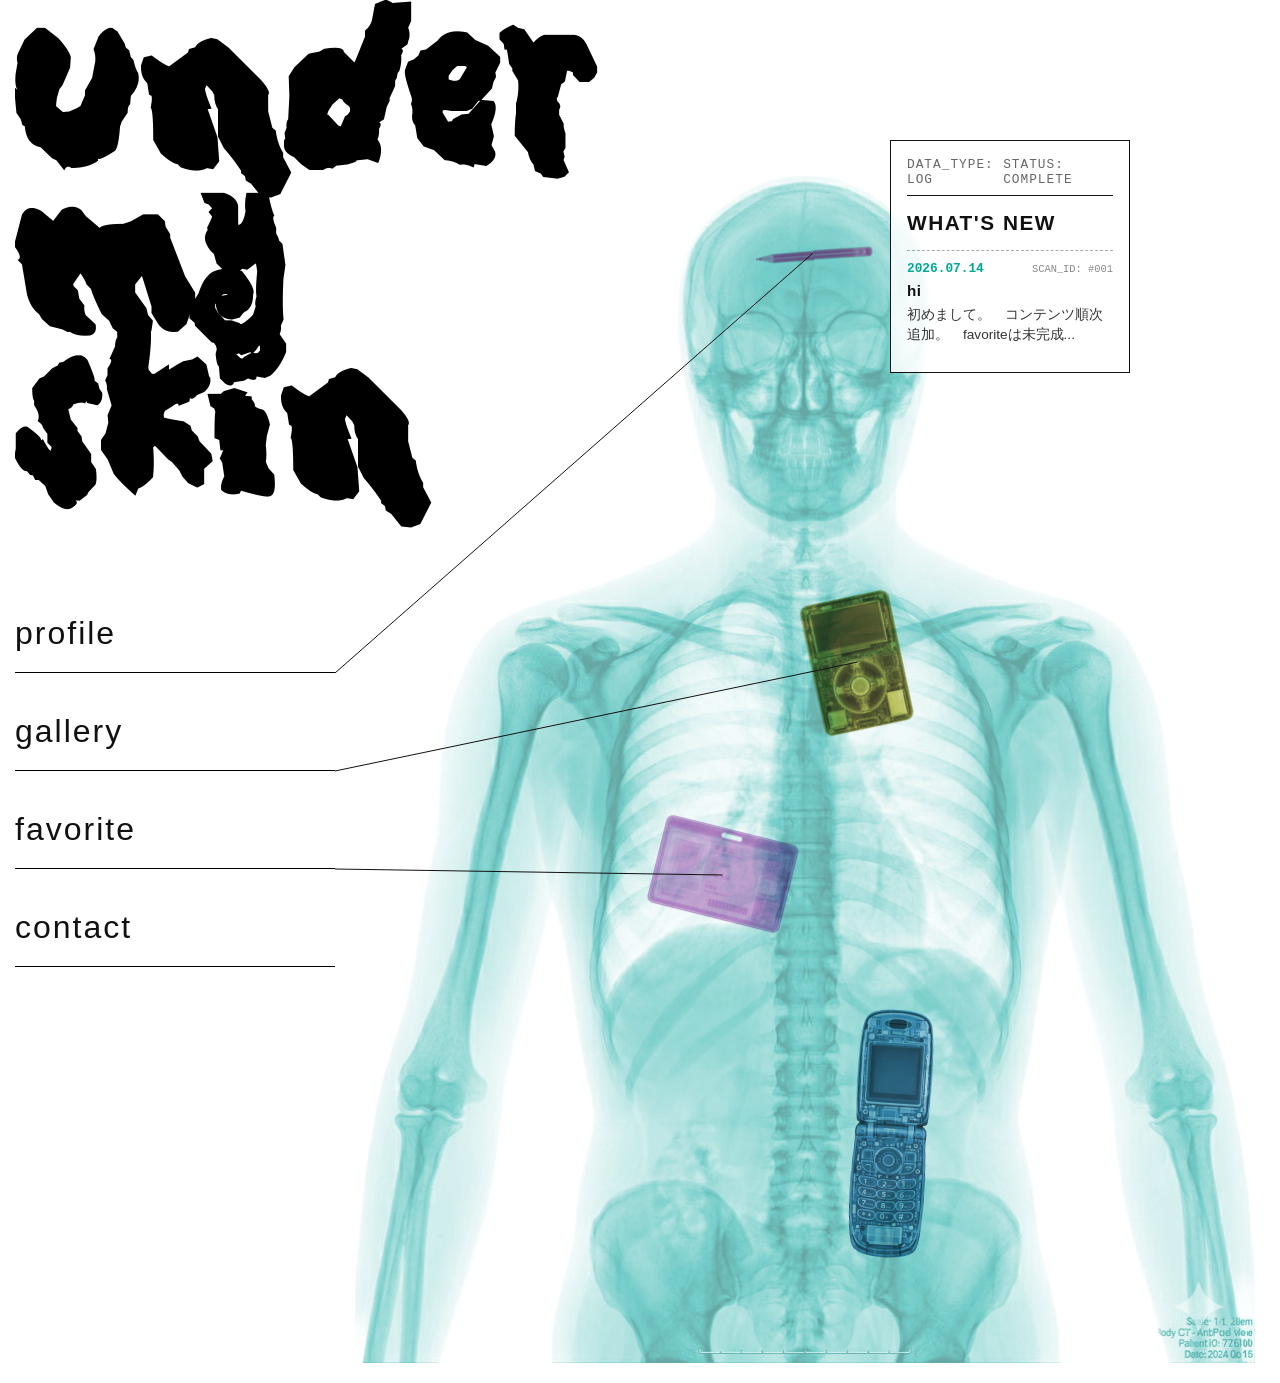
<file: index.html>
<!DOCTYPE html>
<html lang="ja">

<head>
  <meta charset="UTF-8">
  <meta name="viewport" content="width=device-width, initial-scale=1.0">
  <title>Under My Skin</title>
  <link rel="stylesheet" href="style.css">
</head>

<body>

  <div class="container">

    <!-- 左カラム -->
    <aside class="left">

      <h1 class="title">
        under<br>
        my<br>
        skin
      </h1>

      <nav class="menu">
        <a href="profile.html" id="link-profile">profile</a>
        <a href="gallery.html" id="link-gallery">gallery</a>
        <a href="favorite.html" id="link-favorite">favorite</a>
        <a href="contact.html" id="link-contact">contact</a>
      </nav>

    </aside>

    <!-- 中央（スクロールエリア） -->
    <main class="center">

      <div class="xray">

        <!-- 持ち物 -->

        <img src="img/pencil.png" class="pencil" id="img-pencil" onclick="location.href='profile.html'">
        <img src="img/card.png" alt="" class="card" id="img-card" onclick="location.href='card.html'">>
        <img src="img/player.png" class="player" id="img-player" onclick="location.href='gallery.html'">
        <img src="img/phon.png" alt="" class="phon" id="img-phon" onclick="location.href='phon.html'">>

        <!-- レントゲン -->
        <img src="img/bone.png" alt="" class="bone">

      </div>

    </main>

    <!-- 右カラム（What's New） -->
    <aside class="news-box">
      <div class="chart-header">
        <span class="chart-tag">DATA_TYPE: LOG</span>
        <span class="chart-status">STATUS: COMPLETE</span>
      </div>

      <h2>What's New</h2>

      <article>
        <div class="article-meta">
          <span class="date">2026.07.14</span>
          <span class="scan-id">SCAN_ID: #001</span>
        </div>
        <h3>hi</h3>
        <p>初めまして。　コンテンツ順次追加。　favoriteは未完成...
          
        </p>
      </article>
    </aside>

  </div>

  <!-- 画面全体を覆うSVG（引き出し線） -->
  <svg class="connection-lines" id="svg-lines"></svg>

  <!-- 線を自動で引くためのJavaScript -->
    <script>
    const svg = document.getElementById('svg-lines');

    const pairs = [
      { start: 'link-profile', end: 'img-pencil' },
      { start: 'link-gallery', end: 'img-player' },
      { start: 'link-favorite', end: 'img-card' },
      { start: 'link-contact', end: 'img-phon' }
    ];

    function drawLines() {
      if (window.innerWidth <= 900) {
        svg.innerHTML = '';
        return;
      }

      const rectSvg = svg.getBoundingClientRect();
      const fragment = document.createDocumentFragment();

      pairs.forEach(pair => {
        const startEl = document.getElementById(pair.start);
        const endEl = document.getElementById(pair.end);

        if (!startEl || !endEl) return;

        const rStart = startEl.getBoundingClientRect();
        const x1 = rStart.right - rectSvg.left;
        const y1 = rStart.bottom - rectSvg.top;

        const rEnd = endEl.getBoundingClientRect();
        const x2 = rEnd.left + (rEnd.width / 2) - rectSvg.left;
        const y2 = rEnd.top + (rEnd.height / 2) - rectSvg.top;

        const line = document.createElementNS('http://www.w3.org/2000/svg', 'line');
        line.setAttribute('x1', x1);
        line.setAttribute('y1', y1);
        line.setAttribute('x2', x2);
        line.setAttribute('y2', y2);
        line.setAttribute('stroke', '#111111');
        line.setAttribute('stroke-width', '1');

        fragment.appendChild(line);
      });

      svg.innerHTML = '';
      svg.appendChild(fragment);
    }

    let ticking = false;
    function onScrollOrResize() {
      if (!ticking) {
        requestAnimationFrame(() => {
          drawLines();
          ticking = false;
        });
        ticking = true;
      }
    }

    window.addEventListener('load', drawLines);
    window.addEventListener('resize', onScrollOrResize);
    window.addEventListener('scroll', onScrollOrResize, { passive: true });
    </script>

</body>

</html>
</file>
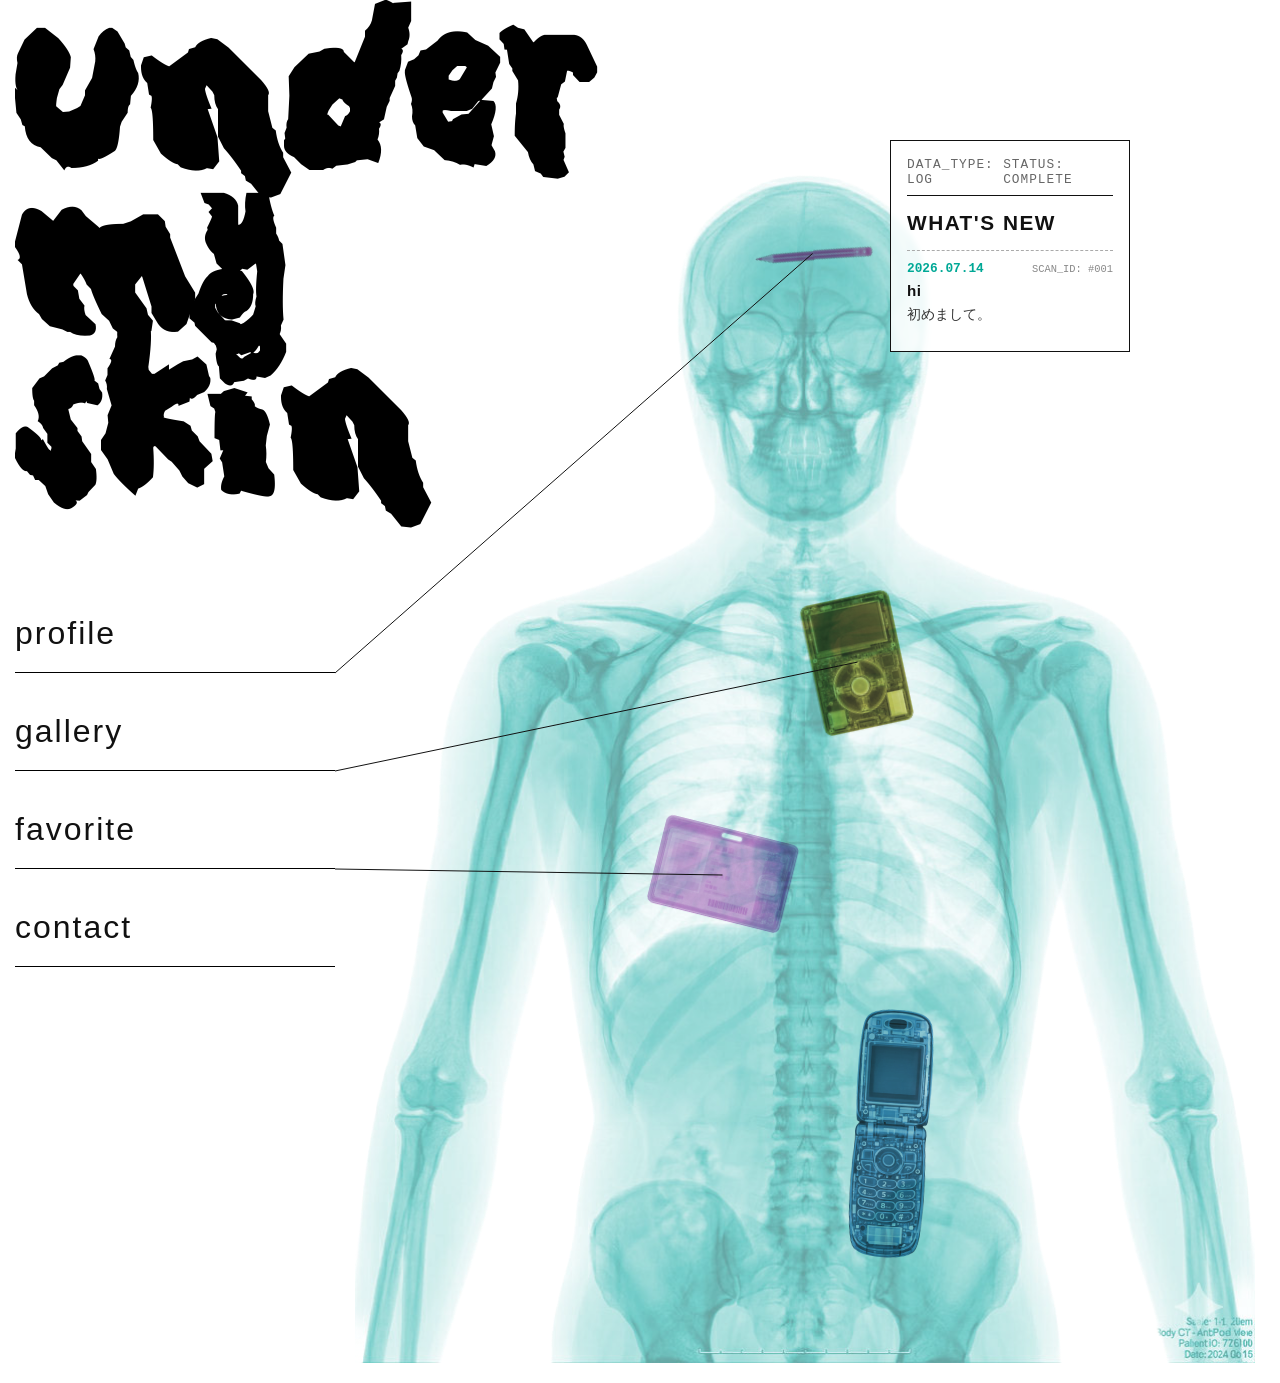
<file: 本サイト/index.html>
<!DOCTYPE html>
<html lang="ja">

<head>
  <meta charset="UTF-8">
  <meta name="viewport" content="width=device-width, initial-scale=1.0">
  <title>Under My Skin</title>
  <link rel="stylesheet" href="style.css">
</head>

<body>

  <div class="container">

    <!-- 左カラム -->
    <aside class="left">

      <h1 class="title">
        under<br>
        my<br>
        skin
      </h1>

      <nav class="menu">
        <a href="profile.html" id="link-profile">profile</a>
        <a href="gallery.html" id="link-gallery">gallery</a>
        <a href="favorite.html" id="link-favorite">favorite</a>
        <a href="contact.html" id="link-contact">contact</a>
      </nav>

    </aside>

    <!-- 中央（スクロールエリア） -->
    <main class="center">

      <div class="xray">

        <!-- 持ち物 -->

        <img src="img/pencil.png" class="pencil" id="img-pencil" onclick="location.href='profile.html'">
        <img src="img/card.png" alt="" class="card" id="img-card" onclick="location.href='card.html'">>
        <img src="img/player.png" class="player" id="img-player" onclick="location.href='gallery.html'">
        <img src="img/phon.png" alt="" class="phon" id="img-phon" onclick="location.href='phon.html'">>

        <!-- レントゲン -->
        <img src="img/bone.png" alt="" class="bone">

      </div>

    </main>

    <!-- 右カラム（What's New） -->
    <aside class="news-box">
      <div class="chart-header">
        <span class="chart-tag">DATA_TYPE: LOG</span>
        <span class="chart-status">STATUS: COMPLETE</span>
      </div>

      <h2>What's New</h2>

      <article>
        <div class="article-meta">
          <span class="date">2026.07.14</span>
          <span class="scan-id">SCAN_ID: #001</span>
        </div>
        <h3>hi</h3>
        <p>初めまして。</p>
      </article>
    </aside>

  </div>

  <!-- 画面全体を覆うSVG（引き出し線） -->
  <svg class="connection-lines" id="svg-lines"></svg>

  <!-- 線を自動で引くためのJavaScript -->
    <script>
    const svg = document.getElementById('svg-lines');

    const pairs = [
      { start: 'link-profile', end: 'img-pencil' },
      { start: 'link-gallery', end: 'img-player' },
      { start: 'link-favorite', end: 'img-card' },
      { start: 'link-contact', end: 'img-phon' }
    ];

    function drawLines() {
      if (window.innerWidth <= 900) {
        svg.innerHTML = '';
        return;
      }

      const rectSvg = svg.getBoundingClientRect();
      const fragment = document.createDocumentFragment();

      pairs.forEach(pair => {
        const startEl = document.getElementById(pair.start);
        const endEl = document.getElementById(pair.end);

        if (!startEl || !endEl) return;

        const rStart = startEl.getBoundingClientRect();
        const x1 = rStart.right - rectSvg.left;
        const y1 = rStart.bottom - rectSvg.top;

        const rEnd = endEl.getBoundingClientRect();
        const x2 = rEnd.left + (rEnd.width / 2) - rectSvg.left;
        const y2 = rEnd.top + (rEnd.height / 2) - rectSvg.top;

        const line = document.createElementNS('http://www.w3.org/2000/svg', 'line');
        line.setAttribute('x1', x1);
        line.setAttribute('y1', y1);
        line.setAttribute('x2', x2);
        line.setAttribute('y2', y2);
        line.setAttribute('stroke', '#111111');
        line.setAttribute('stroke-width', '1');

        fragment.appendChild(line);
      });

      svg.innerHTML = '';
      svg.appendChild(fragment);
    }

    let ticking = false;
    function onScrollOrResize() {
      if (!ticking) {
        requestAnimationFrame(() => {
          drawLines();
          ticking = false;
        });
        ticking = true;
      }
    }

    window.addEventListener('load', drawLines);
    window.addEventListener('resize', onScrollOrResize);
    window.addEventListener('scroll', onScrollOrResize, { passive: true });
    </script>

</body>

</html>
</file>
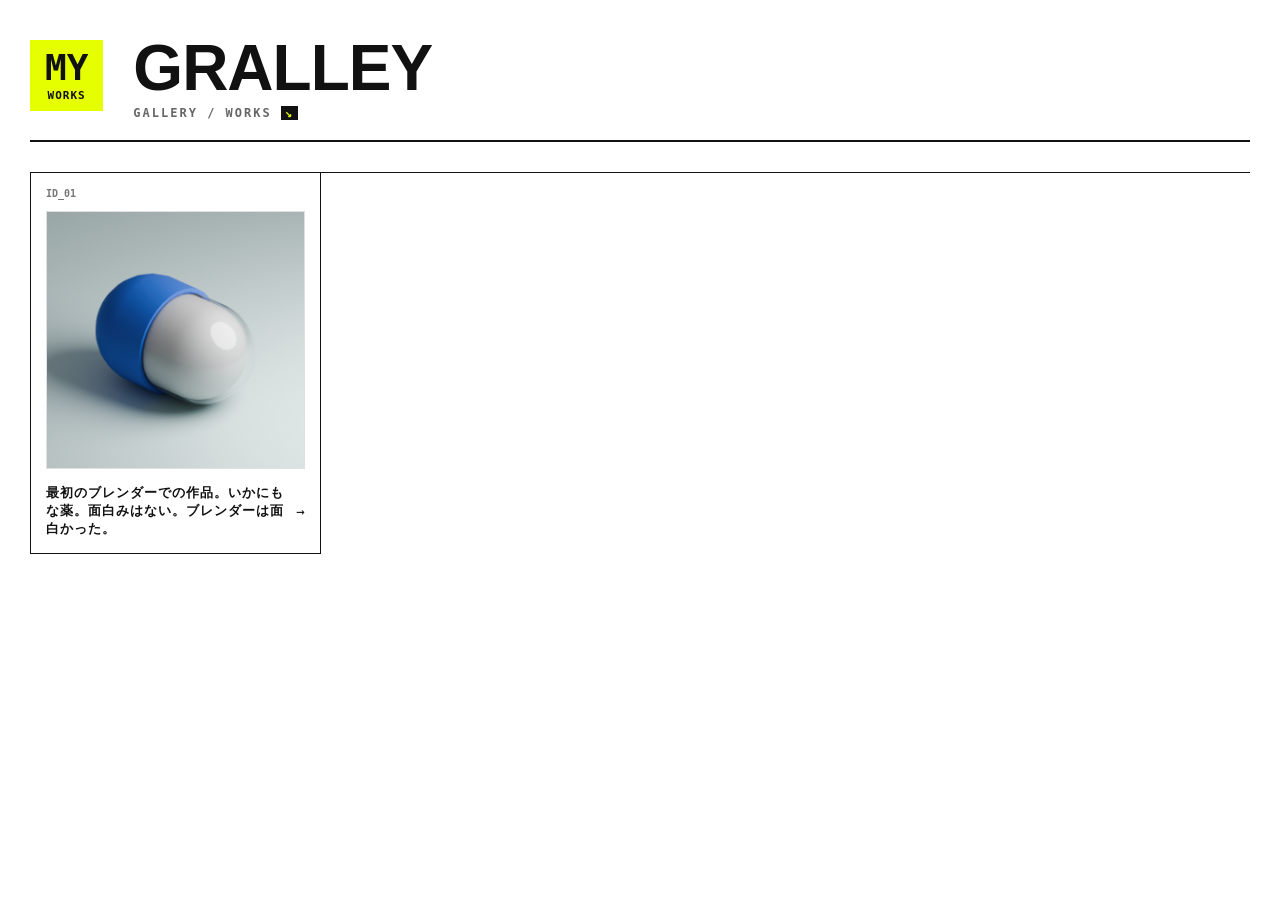
<file: gallery.html>
<!DOCTYPE html>
<html lang="ja">
<head>
  <meta charset="UTF-8">
  <meta name="viewport" content="width=device-width, initial-scale=1.0">
  <title>Gallery | Under My Skin</title>
  <link rel="stylesheet" href="style.css">
</head>
<body class="gallery-page">

  <main class="gallery-container">

    <!-- ヘッダーエリア -->
    <header class="gallery-header">
      <div class="header-index">
        <span class="num">MY</span>
        <span class="label">WORKS</span>
      </div>
      <div class="header-title">
        <h1>GRALLEY</h1>
        <p class="subtitle">GALLERY / WORKS  <span class="arrow">↘</span></p>
      </div>
    </header>

    <!-- 4列の作品グリッド -->
    <div class="gallery-grid">

      <!-- 作品カード 1 -->
      <article class="gallery-item">
        <div class="item-meta">
          <span class="item-id">ID_01</span>
          <span class="item-tag"></span>
        </div>
        <!-- 画像のみリンク化（パス: img/player.png） -->
        <a href="work01.html" class="img-frame">
          <img src="おくすり.png" alt="Work 01" class="work-img">
        </a>
        <div class="item-info">
          <h2>最初のブレンダーでの作品。いかにもな薬。面白みはない。ブレンダーは面白かった。</h2>
          <span class="icon-arrow">→</span>
        </div>
      </article>

    </div>

  </main>

</body>
</html>
</file>
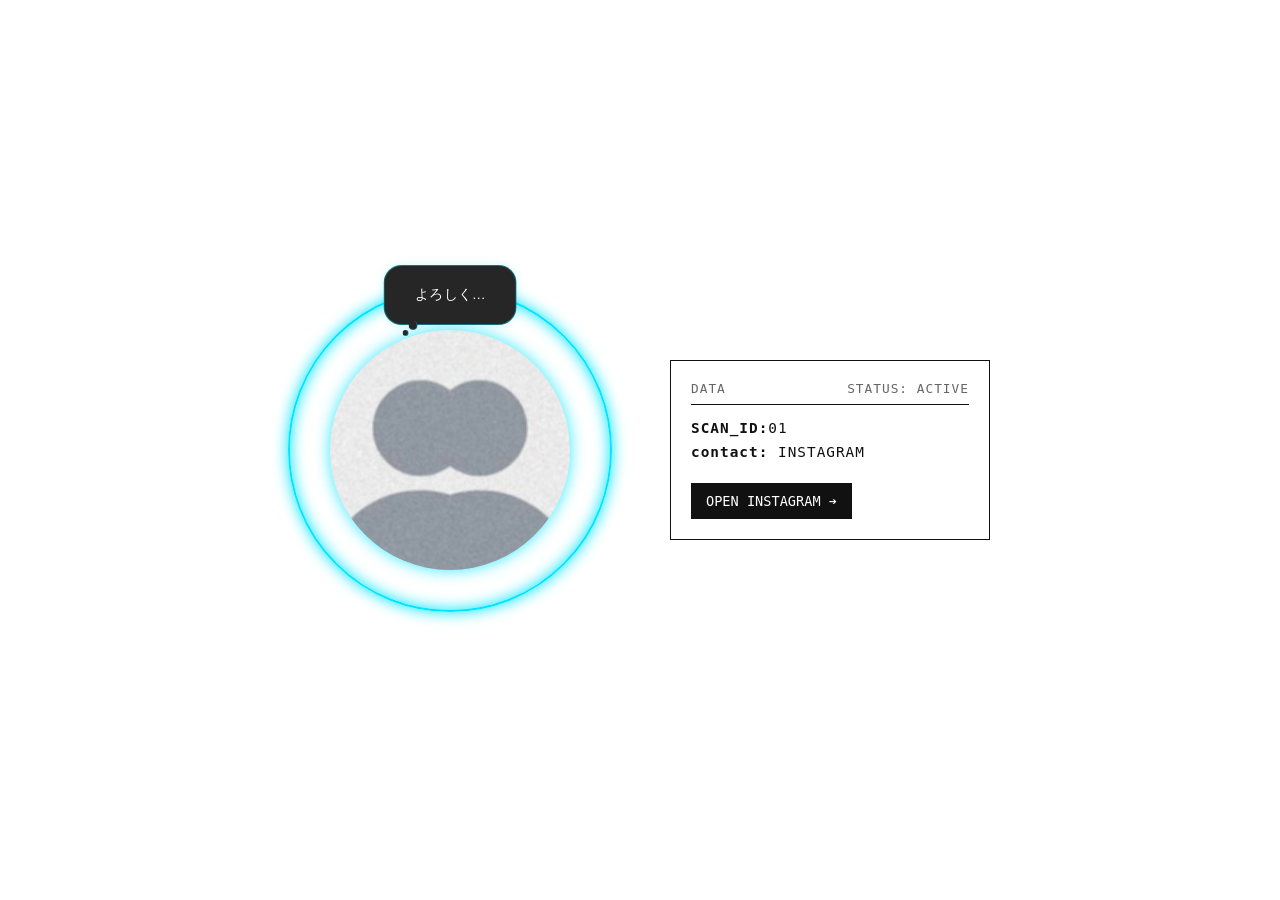
<file: phon.html>
<!DOCTYPE html>
<html lang="ja">

<head>
  <meta charset="UTF-8">
  <meta name="viewport" content="width=device-width, initial-scale=1.0">
  <title>CONTACT | UNDER MY SKIN</title>
  <link rel="stylesheet" href="style.css">
</head>

<body>

  <main class="contact-container">

    <!-- 左：コンタクトレンズ風インスタアイコン -->
    <div class="lens-wrapper">
      <img src="inst.jpg" alt="Instagram Icon">

      <!-- ★lens-wrapperの中に配置（これでアイコン基準に固定されます） -->
      <div class="speech-bubble">
        <span>よろしく...</span>
      </div>
    </div>

    <!-- 右：医療チャート風データパネル -->
    <div class="chart-panel">
      <div class="chart-header">
        <span>DATA</span>
        <span>STATUS: ACTIVE</span>
      </div>
      <div class="chart-body">
        <p><strong>SCAN_ID:</strong>01</p>
        <p><strong>contact:</strong> INSTAGRAM</p>

        <a href="https://instagram.com/giga_mega_hyper" target="_blank" class="insta-link">
          OPEN INSTAGRAM ➔
        </a>
      </div>
    </div>

  </main>

</body>

</html>
</file>
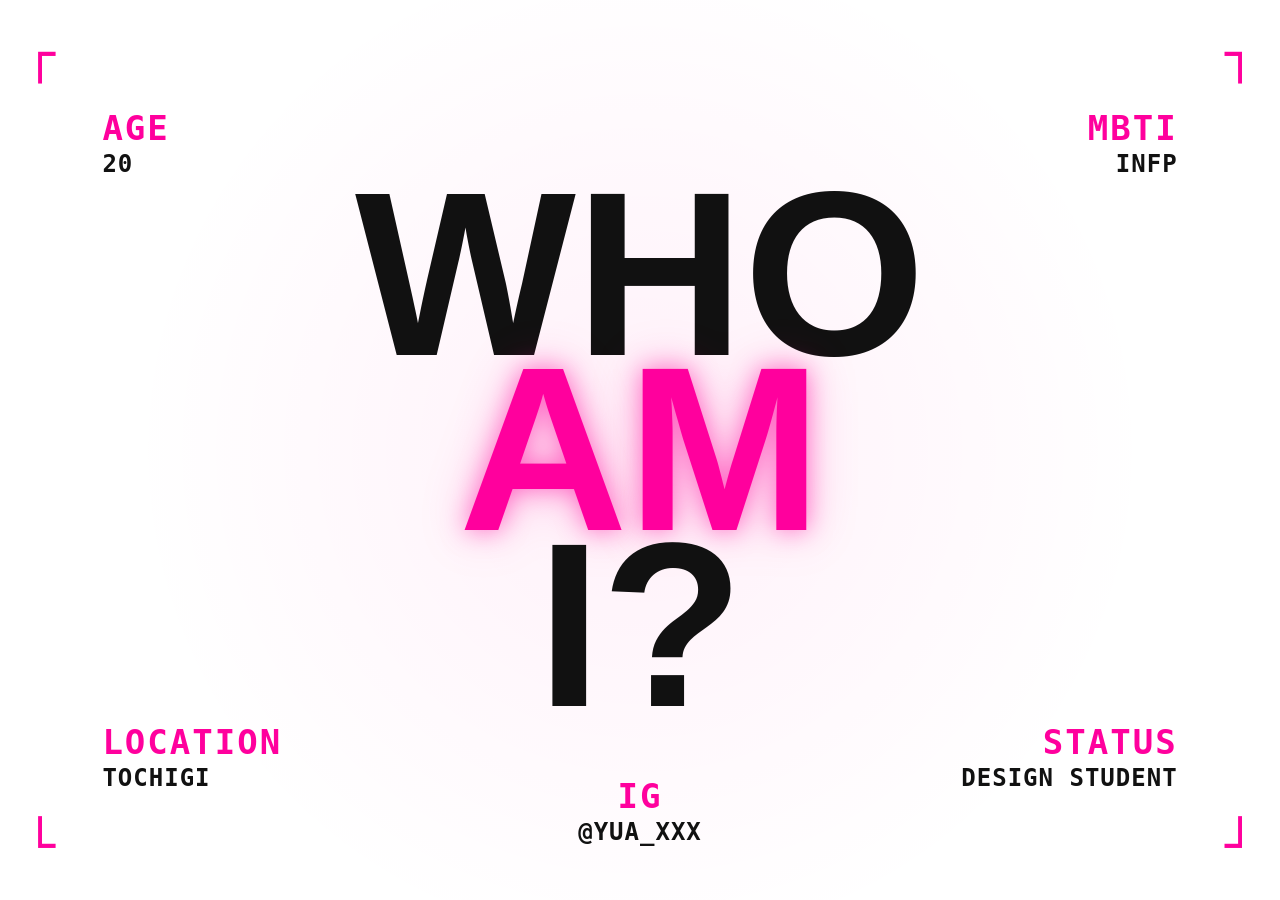
<file: profile.html>
<!DOCTYPE html>
<html lang="ja">
<head>
  <meta charset="UTF-8">
  <meta name="viewport" content="width=device-width, initial-scale=1.0">
  <title>Profile</title>
  <link rel="stylesheet" href="style.css">
</head>
<body class="profile-page">

  <main class="poster-container">
    
    <!-- コーナー記号 -->
    <div class="corner top-left">┌</div>
    <div class="corner top-right">┐</div>
    <div class="corner bottom-left">└</div>
    <div class="corner bottom-right">┘</div>

    <!-- 中央の巨大タイポグラフィ -->
    <div class="hero-text">
      <span class="w1">WHO</span>
      <span class="w2">AM</span>
      <span class="w3">I?</span>
    </div>

    <!-- 四隅・周辺のメタ情報 -->
    <div class="tag age">
      <span class="label">AGE</span>
      <span class="val">20</span>
    </div>

    <div class="tag mbti">
      <span class="label">MBTI</span>
      <span class="val">INFP</span>
    </div>

    <div class="tag location">
      <span class="label">LOCATION</span>
      <span class="val">TOCHIGI</span>
    </div>

    <div class="tag status">
      <span class="label">STATUS</span>
      <span class="val">DESIGN STUDENT</span>
    </div>

    <div class="tag instagram">
      <span class="label">IG</span>
      <span class="val">@YUA_XXX</span>
    </div>

  </main>

</body>
</html>
</file>
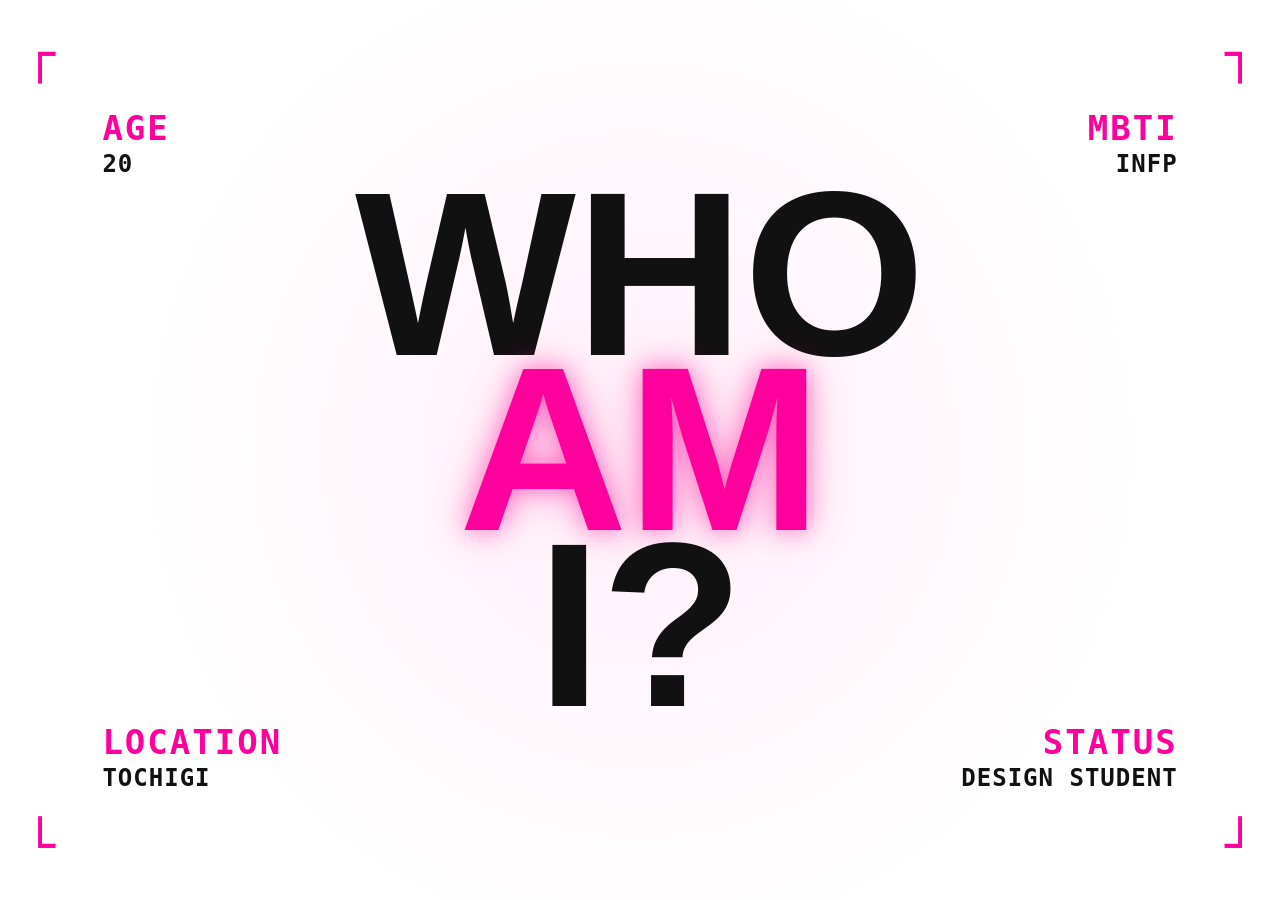
<file: 本サイト/profile.html>
<!DOCTYPE html>
<html lang="ja">
<head>
  <meta charset="UTF-8">
  <meta name="viewport" content="width=device-width, initial-scale=1.0">
  <title>Profile</title>
  <link rel="stylesheet" href="style.css">
</head>
<body class="profile-page">

  <main class="poster-container">
    
    <!-- コーナー記号 -->
    <div class="corner top-left">┌</div>
    <div class="corner top-right">┐</div>
    <div class="corner bottom-left">└</div>
    <div class="corner bottom-right">┘</div>

    <!-- 中央の巨大タイポグラフィ -->
    <div class="hero-text">
      <span class="w1">WHO</span>
      <span class="w2">AM</span>
      <span class="w3">I?</span>
    </div>

    <!-- 四隅・周辺のメタ情報 -->
    <div class="tag age">
      <span class="label">AGE</span>
      <span class="val">20</span>
    </div>

    <div class="tag mbti">
      <span class="label">MBTI</span>
      <span class="val">INFP</span>
    </div>

    <div class="tag location">
      <span class="label">LOCATION</span>
      <span class="val">TOCHIGI</span>
    </div>

    <div class="tag status">
      <span class="label">STATUS</span>
      <span class="val">DESIGN STUDENT</span>
    </div>

    <!-- <div class="tag instagram">
      <span class="label">IG</span>
      <span class="val">@YUA_XXX</span>
    </div> -->

  </main>

</body>
</html>
</file>
<file: style.css>
@charset "utf-8";

@font-face {
  font-family: "lovebabe";
  src: url("./LOVBABE_.woff") format("woff");
}

* {
  margin: 0;
  padding: 0;
  box-sizing: border-box;
}

body {
  background: #fff;
  color: #111;
  font-family: Arial, sans-serif;
  overflow-x: hidden;
  width: 100%;
}

/* =========================
サイト全体
========================= */

.container {
  min-height: 100vh;
  display: grid;
  grid-template-columns: 320px 1fr 280px;
  gap: 20px;
  padding: 20px 30px 20px 15px;
}

/* =========================
左カラム（画面完全固定）
========================= */

.left {
  position: fixed;
  top: 20px;
  left: 15px;
  width: 320px;
  height: calc(100vh - 40px);
  display: flex;
  flex-direction: column;
  justify-content: space-between;
  z-index: 10;
}

.title {
  font-family: lovebabe;
  font-size: 220px;
  line-height: 0.75;
  font-weight: 900;
  text-transform: uppercase;
  color: black;
}

/* =========================
メニュー（ホバー時の動きを削除）
========================= */

.menu {
  display: flex;
  flex-direction: column;
  gap: 20px;
  margin-bottom: 20px;
  margin-top: 80px;
}

.menu a {
  display: block;
  padding: 20px 0;
  border-bottom: 1px solid black;
  text-decoration: none;
  color: #111;
  font-size: 2rem;
  letter-spacing: 2px;
}

/* =========================
中央（レントゲン領域・ここだけスクロール）
========================= */

.center {
  grid-column: 2;
  display: flex;
  justify-content: center;
  align-items: flex-end;
  min-height: 100vh;
  padding-bottom: 0;
}

.xray {
  position: relative;
  margin-top: 120px;
  margin-bottom: 0;
  width: 900px;
  z-index: 2;
}

.bone {
  width: 100%;
  display: block;
  opacity: 0.75;
}

/* =========================
What's New（画面完全固定）
========================= */

.news-box {
  position: fixed;
  top: 140px;
  right: 150px;
  width: 240px;
  z-index: 10;
  border: 1px solid #111111;
  padding: 16px;
  background-color: rgba(255, 255, 255, 0.85);
  backdrop-filter: blur(2px);
}

.chart-header {
  display: flex;
  justify-content: space-between;
  font-family: monospace;
  font-size: 0.65rem;
  letter-spacing: 1px;
  color: #666;
  border-bottom: 1px solid #111111;
  padding-bottom: 8px;
  margin-bottom: 12px;
}

.news-box h2 {
  font-size: 1.3rem;
  font-weight: bold;
  letter-spacing: 1.5px;
  text-transform: uppercase;
  margin-bottom: 15px;
}

.news-box article {
  padding-top: 10px;
  padding-bottom: 10px;
  border-top: 1px dashed #aaaaaa;
}

.article-meta {
  display: flex;
  justify-content: space-between;
  align-items: center;
  margin-bottom: 6px;
}

.date {
  font-family: monospace;
  font-size: 0.8rem;
  color: #00a896;
  font-weight: bold;
}

.scan-id {
  font-family: monospace;
  font-size: 0.65rem;
  color: #888;
}

.news-box h3 {
  margin-bottom: 6px;
  font-size: 0.95rem;
  letter-spacing: 0.5px;
}

.news-box p {
  font-size: 0.85rem;
  line-height: 1.5;
  color: #333;
}

/* =========================
持ち物（ホバー時発光付き）
========================= */

.pencil {
  position: absolute;
  width: 115px;
  top: 75px;
  left: 400px;
  z-index: 3;
  mix-blend-mode: multiply;
  opacity: 0.9;
  transform: rotate(28deg);
  transition: all 0.3s ease;
  cursor: pointer;
}

.player {
  position: absolute;
  width: 215px;
  top: 450px;
  left: 395px;
  z-index: 3;
  mix-blend-mode: multiply;
  opacity: 0.9;
  transform: rotate(-12deg);
  transition: all 0.3s ease;
  cursor: pointer;
}

.card {
  position: absolute;
  width: 165px;
  top: 680px;
  left: 285px;
  z-index: 3;
  mix-blend-mode: multiply;
  opacity: 0.9;
  transform: rotate(14deg);
  transition: all 0.3s ease;
  cursor: pointer;
}

.phon {
  position: absolute;
  width: 190px;
  top: 860px;
  left: 440px;
  z-index: 3;
  mix-blend-mode: multiply;
  opacity: 0.9;
  transform: rotate(4deg);
  transition: all 0.3s ease;
  cursor: pointer;
}

/* ホバー時にふんわり光る*/
.pencil:hover,
.player:hover,
.card:hover,
.phon:hover {
  opacity: 1;
  mix-blend-mode: normal; /* ホバー時はブレンドを解除して発光感を際立たせる */
  filter: drop-shadow(0 0 6px rgba(255, 255, 255, 1))
          drop-shadow(0 0 15px #00e5ff)
          drop-shadow(0 0 35px #00e5ff)
          drop-shadow(0 0 50px rgba(0, 229, 255, 0.8));
  transition: all .5s ease-out;        
}


/* =========================
スマホレスポンシブ
========================= */

@media (max-width: 900px) {
  .container {
    grid-template-columns: 1fr;
    padding: 20px;
  }

  .left {
    position: static;
    height: auto;
    width: 100%;
    text-align: center;
    align-items: center;
  }

  .title {
    font-size: 120px;
  }

  .xray {
    width: 100%;
    margin-top: 40px;
  }

  .news-box {
    position: static;
    width: 100%;
    margin-top: 20px;
    margin-bottom: 30px;
  }
}

/* =========================
引き出し線（SVG）
========================= */

.connection-lines {
  position: fixed;
  top: 0;
  left: 0;
  width: 100vw;
  height: 100vh;
  pointer-events: none;
  z-index: 5;
}

.pencil,
.player,
.card,
.phon {
  cursor: pointer;
}

/* =========================================
  デザイン2 ポスター完全再現（他ページ影響なし）
========================= */

body.profile-page {
  margin: 0;
  padding: 0;
  width: 100vw;
  height: 100vh;
  background: #ffffff;
  color: #111111;
  font-family: "Helvetica Neue", Arial, sans-serif;
  overflow: hidden; /* スクロールバーを消す */
  display: flex;
  justify-content: center;
  align-items: center;
}

body.profile-page .poster-container {
  position: relative;
  width: 100vw;
  height: 100vh;
  display: flex;
  justify-content: center;
  align-items: center;
  /* ほんのり広がるピンクの発光感 */
  background: radial-gradient(circle at 50% 50%, rgba(255, 0, 157, 0.06) 0%, transparent 65%);
}

/* コーナーの記号 */
body.profile-page .corner {
  position: absolute;
  font-family: monospace;
  font-size: 50px;
  color: #ff009d;
  z-index: 10;
  user-select: none;
}
body.profile-page .top-left     { top: 25px; left: 25px; }
body.profile-page .top-right    { top: 25px; right: 25px; }
body.profile-page .bottom-left  { bottom: 25px; left: 25px; }
body.profile-page .bottom-right { bottom: 25px; right: 25px; }

/* 中央の特大タイポグラフィ（画面内に納まる上限を設定） */
body.profile-page .hero-text {
  display: flex;
  flex-direction: column;
  align-items: center;
  justify-content: center;
  line-height: 0.75;
  letter-spacing: -0.04em;
  user-select: none;
  z-index: 2;
}

body.profile-page .hero-text span {
  font-size: clamp(80px, 26vh, 260px); /* 画面高さに合わせて自動伸縮し、ハミ出しを防止 */
  font-weight: 900;
  text-transform: uppercase;
  color: #111111;
  display: block;
}

/* ピンクの文字とグラデーション発光 */
body.profile-page .hero-text .w2 {
  color: #ff009d;
  text-shadow: 
    0 0 25px rgba(255, 0, 157, 0.5),
    0 0 50px rgba(255, 0, 157, 0.25);
}

/* 各キャプション（四隅配置） */
body.profile-page .tag {
  position: absolute;
  display: flex;
  flex-direction: column;
  z-index: 5;
  font-family: monospace;
}

body.profile-page .tag .label {
  font-size: 34px;
  letter-spacing: 2px;
  color: #ff009d;
  font-weight: bold;
  margin-bottom: 2px;
}

body.profile-page .tag .val {
  font-size: 24px;
  font-weight: bold;
  color: #111111;
  letter-spacing: 1px;
}

/* キャプションの位置調整 */
body.profile-page .age {
  top: 12%;
  left: 8%;
}

body.profile-page .mbti {
  top: 12%;
  right: 8%;
  text-align: right;
}

body.profile-page .location {
  bottom: 12%;
  left: 8%;
}

body.profile-page .status {
  bottom: 12%;
  right: 8%;
  text-align: right;
}

body.profile-page .instagram {
  bottom: 6%;
  left: 50%;
  transform: translateX(-50%);
  text-align: center;
}

/* スマホ時 */
@media (max-width: 768px) {
  body.profile-page .hero-text span {
    font-size: 20vw;
  }
}

/* =========================================
  CONCEPT 01: Minimal Grid Gallery (Yellow)
========================= */

body.gallery-page {
  margin: 0;
  padding: 0;
  background: #ffffff;
  color: #111111;
  font-family: Arial, sans-serif;
  min-height: 100vh;
}

.gallery-container {
  width: 100%;
  max-width: 1400px;
  margin: 0 auto;
  padding: 40px 30px;
  box-sizing: border-box;
}

/* -------------------------
  ヘッダー部
------------------------- */
.gallery-header {
  display: flex;
  align-items: flex-start;
  gap: 30px;
  border-bottom: 2px solid #111111;
  padding-bottom: 20px;
  margin-bottom: 30px;
}

.header-index {
  background: #e5ff00; /* ネオンイエロー */
  color: #111111;
  padding: 10px 15px;
  display: flex;
  flex-direction: column;
  align-items: center;
  justify-content: center;
  font-family: monospace;
  font-weight: 900;
  line-height: 1;
}

.header-index .num {
  font-size: 36px;
}

.header-index .label {
  font-size: 11px;
  letter-spacing: 1px;
  margin-top: 4px;
}

.header-title h1 {
  font-family: "Helvetica Neue", Arial, sans-serif;
  font-size: clamp(32px, 5vw, 64px);
  font-weight: 900;
  letter-spacing: -1px;
  margin: 0;
  line-height: 0.9;
  text-transform: uppercase;
}

.header-title .subtitle {
  font-family: monospace;
  font-size: 12px;
  letter-spacing: 2px;
  color: #666666;
  margin-top: 8px;
  font-weight: bold;
}

.header-title .arrow {
  color: #e5ff00;
  background: #111;
  padding: 0 4px;
}

/* -------------------------
  作品グリッド (4列配置)
------------------------- */
.gallery-grid {
  display: grid;
  grid-template-columns: repeat(4, 1fr);
  gap: 20px;
  border-left: 1px solid #111111;
  border-top: 1px solid #111111;
}

.gallery-item {
  border-right: 1px solid #111111;
  border-bottom: 1px solid #111111;
  padding: 15px;
  background: #ffffff;
  display: flex;
  flex-direction: column;
  justify-content: space-between;
}

/* メタ情報（ID・タグ） */
.item-meta {
  display: flex;
  justify-content: space-between;
  font-family: monospace;
  font-size: 10px;
  color: #777777;
  margin-bottom: 12px;
  font-weight: bold;
}

/* -------------------------
  画像リンク（プレイヤー風発光）
------------------------- */
a.img-frame {
  display: block;
  position: relative;
  width: 100%;
  aspect-ratio: 1 / 1;
  background: #f4f4f4;
  overflow: hidden;
  border: 1px solid #e0e0e0;
  cursor: pointer;
  transition: all 0.3s ease;
}

a.img-frame .work-img {
  width: 100%;
  height: 100%;
  object-fit: cover;
  display: block;
  filter: grayscale(20%);
  transition: all 0.3s ease;
}

/* 画像ホバー時のネオン発光 */
a.img-frame:hover {
  border-color: #e5ff00;
  box-shadow: 
    0 0 10px rgba(229, 255, 0, 0.8),
    0 0 25px rgba(229, 255, 0, 0.4);
}

a.img-frame:hover .work-img {
  filter: grayscale(0%);
  transform: scale(1.05);
}

/* -------------------------
  タイトル & 矢印
------------------------- */
.item-info {
  margin-top: 15px;
  display: flex;
  justify-content: space-between;
  align-items: center;
}

.item-info h2 {
  font-family: monospace;
  font-size: 13px;
  font-weight: bold;
  letter-spacing: 1px;
  margin: 0;
}

.item-info h2 a {
  color: #111111;
  text-decoration: none;
}

.item-info h2 a:hover {
  text-decoration: underline;
}

.icon-arrow {
  font-family: monospace;
  font-size: 14px;
  color: #111111;
}

/* レスポンシブ対応 */
@media (max-width: 1024px) {
  .gallery-grid {
    grid-template-columns: repeat(2, 1fr);
  }
}

@media (max-width: 600px) {
  .gallery-grid {
    grid-template-columns: 1fr;
  }
}

/* =========================================
   画像クリックを最優先にする修正
========================= */

/* 1. カード全体の判定が画像の上にかぶさるのを防ぐ */
.gallery-item {
  position: relative;
  z-index: 1;
}

/* 2. 画像リンクを前面に配置し、確実にクリックできるようにする */
a.img-frame {
  position: relative !important;
  z-index: 10 !important;
  pointer-events: auto !important;
  display: block !important;
  cursor: pointer !important;
}

/* 3. 画像自体もクリックを通す */
a.img-frame img.work-img {
  pointer-events: auto !important;
  position: relative;
  z-index: 10 !important;
}

/* 4. もしカード全体をリンクにするための ::before / ::after が残っていたら無効化 */
.gallery-item::before,
.gallery-item::after {
  pointer-events: none !important;
}

/* --- CONTACT PAGE STYLES --- */

/* 全体配置（中央寄せ） */
.contact-container {
  display: flex;
  justify-content: center;
  align-items: center;
  min-height: 100vh;
  padding: 40px;
  box-sizing: border-box;
  gap: 60px;
  background-color: #fff;
}

/* 左：枠 */
.lens-wrapper {
  position: relative ; 
  width: 320px;
  height: 320px;
  display: flex;
  justify-content: center;
  align-items: center;
}

/* 青ネオンの発光アニメーション */
.lens-wrapper::before {
  content: '';
  position: absolute;
  width: 100%;
  height: 100%;
  border-radius: 50%;
  border: 2px solid #00e5ff;
  box-shadow: 0 0 15px #00e5ff, inset 0 0 15px #00e5ff;
  animation: pulse 3s infinite ease-in-out;
}

/* インスタアイコン画像 */
.lens-wrapper img {
  width: 75%;
  height: 75%;
  object-fit: cover;
  border-radius: 50%;
  filter: drop-shadow(0 0 8px rgba(0, 229, 255, 0.8));
}

/* 右：医療チャート風パネル */
.chart-panel {
  width: 320px;
  border: 1px solid #111;
  padding: 20px;
  background: rgba(255, 255, 255, 0.8);
  font-family: monospace;
}

.chart-header {
  font-size: 0.8rem;
  border-bottom: 1px solid #111;
  padding-bottom: 8px;
  margin-bottom: 15px;
  display: flex;
  justify-content: space-between;
}

.chart-body p {
  margin: 8px 0;
  font-size: 0.9rem;
  letter-spacing: 1px;
}

/* Instagram直リンクボタン */
.insta-link {
  display: inline-block;
  margin-top: 15px;
  padding: 10px 15px;
  background: #111;
  color: #fff;
  text-decoration: none;
  font-size: 0.85rem;
  transition: all 0.3s;
}

.insta-link:hover {
  background: #00e5ff;
  color: #111;
  box-shadow: 0 0 10px #00e5ff;
}

/* 脈動アニメーション */
@keyframes pulse {
  0%, 100% {
    transform: scale(1);
    opacity: 0.8;
  }
  50% {
    transform: scale(1.03);
    opacity: 1;
  }
}

/* --- Instagram風 吹き出しスタイル --- */

/* 吹き出し本体（黒背景・丸角） */
.speech-bubble {
  position: absolute;
  top: -25px;            /* アイコンの上側の高さ */
  left: 50%;             /* アイコンの水平中央（50%）に配置 */
  transform: translateX(-50%); /* 吹き出し自体完全中央に */

  background: #262626;
  color: #fff;
  padding: 20px 30px;
  border-radius: 18px;
  font-size: 0.85rem;
  letter-spacing: 0.5px;
  z-index: 10;
  white-space: nowrap;
  border: 1px solid rgba(0, 229, 255, 0.4);
  box-shadow: 0 0 10px rgba(0, 229, 255, 0.2);
}
/* 吹き出し下の小さい丸（インスタ独特のしっぽ） */
.speech-bubble::before {
  content: '';
  position: absolute;
  bottom: -6px;
  left: 24px;
  width: 8px;
  height: 8px;
  background: #262626;
  border-radius: 50%;
  border-right: 1px solid rgba(0, 229, 255, 0.4);
  border-bottom: 1px solid rgba(0, 229, 255, 0.4);
}

/* さらに小さい一番下の丸 */
.speech-bubble::after {
  content: '';
  position: absolute;
  bottom: -12px;
  left: 18px;
  width: 5px;
  height: 5px;
  background: #262626;
  border-radius: 50%;
  border-right: 1px solid rgba(0, 229, 255, 0.4);
  border-bottom: 1px solid rgba(0, 229, 255, 0.4);
}
</file>
<file: 本サイト/style.css>
@charset "utf-8";

@font-face {
  font-family: "lovebabe";
  src: url("./LOVBABE_.woff") format("woff");
}

* {
  margin: 0;
  padding: 0;
  box-sizing: border-box;
}

body {
  background: #fff;
  color: #111;
  font-family: Arial, sans-serif;
  overflow-x: hidden;
  width: 100%;
}

/* =========================
サイト全体
========================= */

.container {
  min-height: 100vh;
  display: grid;
  grid-template-columns: 320px 1fr 280px;
  gap: 20px;
  padding: 20px 30px 20px 15px;
}

/* =========================
左カラム（画面完全固定）
========================= */

.left {
  position: fixed;
  top: 20px;
  left: 15px;
  width: 320px;
  height: calc(100vh - 40px);
  display: flex;
  flex-direction: column;
  justify-content: space-between;
  z-index: 10;
}

.title {
  font-family: lovebabe;
  font-size: 220px;
  line-height: 0.75;
  font-weight: 900;
  text-transform: uppercase;
  color: black;
}

/* =========================
メニュー（ホバー時の動きを削除）
========================= */

.menu {
  display: flex;
  flex-direction: column;
  gap: 20px;
  margin-bottom: 20px;
  margin-top: 80px;
}

.menu a {
  display: block;
  padding: 20px 0;
  border-bottom: 1px solid black;
  text-decoration: none;
  color: #111;
  font-size: 2rem;
  letter-spacing: 2px;
}

/* =========================
中央（レントゲン領域・ここだけスクロール）
========================= */

.center {
  grid-column: 2;
  display: flex;
  justify-content: center;
  align-items: flex-end;
  min-height: 100vh;
  padding-bottom: 0;
}

.xray {
  position: relative;
  margin-top: 120px;
  margin-bottom: 0;
  width: 900px;
  z-index: 2;
}

.bone {
  width: 100%;
  display: block;
  opacity: 0.75;
}

/* =========================
What's New（画面完全固定）
========================= */

.news-box {
  position: fixed;
  top: 140px;
  right: 150px;
  width: 240px;
  z-index: 10;
  border: 1px solid #111111;
  padding: 16px;
  background-color: rgba(255, 255, 255, 0.85);
  backdrop-filter: blur(2px);
}

.chart-header {
  display: flex;
  justify-content: space-between;
  font-family: monospace;
  font-size: 0.65rem;
  letter-spacing: 1px;
  color: #666;
  border-bottom: 1px solid #111111;
  padding-bottom: 8px;
  margin-bottom: 12px;
}

.news-box h2 {
  font-size: 1.3rem;
  font-weight: bold;
  letter-spacing: 1.5px;
  text-transform: uppercase;
  margin-bottom: 15px;
}

.news-box article {
  padding-top: 10px;
  padding-bottom: 10px;
  border-top: 1px dashed #aaaaaa;
}

.article-meta {
  display: flex;
  justify-content: space-between;
  align-items: center;
  margin-bottom: 6px;
}

.date {
  font-family: monospace;
  font-size: 0.8rem;
  color: #00a896;
  font-weight: bold;
}

.scan-id {
  font-family: monospace;
  font-size: 0.65rem;
  color: #888;
}

.news-box h3 {
  margin-bottom: 6px;
  font-size: 0.95rem;
  letter-spacing: 0.5px;
}

.news-box p {
  font-size: 0.85rem;
  line-height: 1.5;
  color: #333;
}

/* =========================
持ち物（ホバー時発光付き）
========================= */

.pencil {
  position: absolute;
  width: 115px;
  top: 75px;
  left: 400px;
  z-index: 3;
  mix-blend-mode: multiply;
  opacity: 0.9;
  transform: rotate(28deg);
  transition: all 0.3s ease;
  cursor: pointer;
}

.player {
  position: absolute;
  width: 215px;
  top: 450px;
  left: 395px;
  z-index: 3;
  mix-blend-mode: multiply;
  opacity: 0.9;
  transform: rotate(-12deg);
  transition: all 0.3s ease;
  cursor: pointer;
}

.card {
  position: absolute;
  width: 165px;
  top: 680px;
  left: 285px;
  z-index: 3;
  mix-blend-mode: multiply;
  opacity: 0.9;
  transform: rotate(14deg);
  transition: all 0.3s ease;
  cursor: pointer;
}

.phon {
  position: absolute;
  width: 190px;
  top: 860px;
  left: 440px;
  z-index: 3;
  mix-blend-mode: multiply;
  opacity: 0.9;
  transform: rotate(4deg);
  transition: all 0.3s ease;
  cursor: pointer;
}

/* ホバー時にふんわり光る*/
.pencil:hover,
.player:hover,
.card:hover,
.phon:hover {
  opacity: 1;
  mix-blend-mode: normal; /* ホバー時はブレンドを解除して発光感を際立たせる */
  filter: drop-shadow(0 0 6px rgba(255, 255, 255, 1))
          drop-shadow(0 0 15px #00e5ff)
          drop-shadow(0 0 35px #00e5ff)
          drop-shadow(0 0 50px rgba(0, 229, 255, 0.8));
  transition: all .5s ease-out;        
}


/* =========================
スマホレスポンシブ
========================= */

@media (max-width: 900px) {
  .container {
    grid-template-columns: 1fr;
    padding: 20px;
  }

  .left {
    position: static;
    height: auto;
    width: 100%;
    text-align: center;
    align-items: center;
  }

  .title {
    font-size: 120px;
  }

  .xray {
    width: 100%;
    margin-top: 40px;
  }

  .news-box {
    position: static;
    width: 100%;
    margin-top: 20px;
    margin-bottom: 30px;
  }
}

/* =========================
引き出し線（SVG）
========================= */

.connection-lines {
  position: fixed;
  top: 0;
  left: 0;
  width: 100vw;
  height: 100vh;
  pointer-events: none;
  z-index: 5;
}

.pencil,
.player,
.card,
.phon {
  cursor: pointer;
}

/* =========================================
  デザイン2 ポスター完全再現（他ページ影響なし）
========================= */

body.profile-page {
  margin: 0;
  padding: 0;
  width: 100vw;
  height: 100vh;
  background: #ffffff;
  color: #111111;
  font-family: "Helvetica Neue", Arial, sans-serif;
  overflow: hidden; /* スクロールバーを消す */
  display: flex;
  justify-content: center;
  align-items: center;
}

body.profile-page .poster-container {
  position: relative;
  width: 100vw;
  height: 100vh;
  display: flex;
  justify-content: center;
  align-items: center;
  /* ほんのり広がるピンクの発光感 */
  background: radial-gradient(circle at 50% 50%, rgba(255, 0, 157, 0.06) 0%, transparent 65%);
}

/* コーナーの記号 */
body.profile-page .corner {
  position: absolute;
  font-family: monospace;
  font-size: 50px;
  color: #ff009d;
  z-index: 10;
  user-select: none;
}
body.profile-page .top-left     { top: 25px; left: 25px; }
body.profile-page .top-right    { top: 25px; right: 25px; }
body.profile-page .bottom-left  { bottom: 25px; left: 25px; }
body.profile-page .bottom-right { bottom: 25px; right: 25px; }

/* 中央の特大タイポグラフィ（画面内に納まる上限を設定） */
body.profile-page .hero-text {
  display: flex;
  flex-direction: column;
  align-items: center;
  justify-content: center;
  line-height: 0.75;
  letter-spacing: -0.04em;
  user-select: none;
  z-index: 2;
}

body.profile-page .hero-text span {
  font-size: clamp(80px, 26vh, 260px); /* 画面高さに合わせて自動伸縮し、ハミ出しを防止 */
  font-weight: 900;
  text-transform: uppercase;
  color: #111111;
  display: block;
}

/* ピンクの文字とグラデーション発光 */
body.profile-page .hero-text .w2 {
  color: #ff009d;
  text-shadow: 
    0 0 25px rgba(255, 0, 157, 0.5),
    0 0 50px rgba(255, 0, 157, 0.25);
}

/* 各キャプション（四隅配置） */
body.profile-page .tag {
  position: absolute;
  display: flex;
  flex-direction: column;
  z-index: 5;
  font-family: monospace;
}

body.profile-page .tag .label {
  font-size: 34px;
  letter-spacing: 2px;
  color: #ff009d;
  font-weight: bold;
  margin-bottom: 2px;
}

body.profile-page .tag .val {
  font-size: 24px;
  font-weight: bold;
  color: #111111;
  letter-spacing: 1px;
}

/* キャプションの位置調整 */
body.profile-page .age {
  top: 12%;
  left: 8%;
}

body.profile-page .mbti {
  top: 12%;
  right: 8%;
  text-align: right;
}

body.profile-page .location {
  bottom: 12%;
  left: 8%;
}

body.profile-page .status {
  bottom: 12%;
  right: 8%;
  text-align: right;
}

body.profile-page .instagram {
  bottom: 6%;
  left: 50%;
  transform: translateX(-50%);
  text-align: center;
}

/* スマホ時 */
@media (max-width: 768px) {
  body.profile-page .hero-text span {
    font-size: 20vw;
  }
}

/* =========================================
  CONCEPT 01: Minimal Grid Gallery (Yellow)
========================= */

body.gallery-page {
  margin: 0;
  padding: 0;
  background: #ffffff;
  color: #111111;
  font-family: Arial, sans-serif;
  min-height: 100vh;
}

.gallery-container {
  width: 100%;
  max-width: 1400px;
  margin: 0 auto;
  padding: 40px 30px;
  box-sizing: border-box;
}

/* -------------------------
  ヘッダー部
------------------------- */
.gallery-header {
  display: flex;
  align-items: flex-start;
  gap: 30px;
  border-bottom: 2px solid #111111;
  padding-bottom: 20px;
  margin-bottom: 30px;
}

.header-index {
  background: #e5ff00; /* ネオンイエロー */
  color: #111111;
  padding: 10px 15px;
  display: flex;
  flex-direction: column;
  align-items: center;
  justify-content: center;
  font-family: monospace;
  font-weight: 900;
  line-height: 1;
}

.header-index .num {
  font-size: 36px;
}

.header-index .label {
  font-size: 11px;
  letter-spacing: 1px;
  margin-top: 4px;
}

.header-title h1 {
  font-family: "Helvetica Neue", Arial, sans-serif;
  font-size: clamp(32px, 5vw, 64px);
  font-weight: 900;
  letter-spacing: -1px;
  margin: 0;
  line-height: 0.9;
  text-transform: uppercase;
}

.header-title .subtitle {
  font-family: monospace;
  font-size: 12px;
  letter-spacing: 2px;
  color: #666666;
  margin-top: 8px;
  font-weight: bold;
}

.header-title .arrow {
  color: #e5ff00;
  background: #111;
  padding: 0 4px;
}

/* -------------------------
  作品グリッド (4列配置)
------------------------- */
.gallery-grid {
  display: grid;
  grid-template-columns: repeat(4, 1fr);
  gap: 20px;
  border-left: 1px solid #111111;
  border-top: 1px solid #111111;
}

.gallery-item {
  border-right: 1px solid #111111;
  border-bottom: 1px solid #111111;
  padding: 15px;
  background: #ffffff;
  display: flex;
  flex-direction: column;
  justify-content: space-between;
}

/* メタ情報（ID・タグ） */
.item-meta {
  display: flex;
  justify-content: space-between;
  font-family: monospace;
  font-size: 10px;
  color: #777777;
  margin-bottom: 12px;
  font-weight: bold;
}

/* -------------------------
  画像リンク（プレイヤー風発光）
------------------------- */
a.img-frame {
  display: block;
  position: relative;
  width: 100%;
  aspect-ratio: 1 / 1;
  background: #f4f4f4;
  overflow: hidden;
  border: 1px solid #e0e0e0;
  cursor: pointer;
  transition: all 0.3s ease;
}

a.img-frame .work-img {
  width: 100%;
  height: 100%;
  object-fit: cover;
  display: block;
  filter: grayscale(20%);
  transition: all 0.3s ease;
}

/* 画像ホバー時のネオン発光 */
a.img-frame:hover {
  border-color: #e5ff00;
  box-shadow: 
    0 0 10px rgba(229, 255, 0, 0.8),
    0 0 25px rgba(229, 255, 0, 0.4);
}

a.img-frame:hover .work-img {
  filter: grayscale(0%);
  transform: scale(1.05);
}

/* -------------------------
  タイトル & 矢印
------------------------- */
.item-info {
  margin-top: 15px;
  display: flex;
  justify-content: space-between;
  align-items: center;
}

.item-info h2 {
  font-family: monospace;
  font-size: 13px;
  font-weight: bold;
  letter-spacing: 1px;
  margin: 0;
}

.item-info h2 a {
  color: #111111;
  text-decoration: none;
}

.item-info h2 a:hover {
  text-decoration: underline;
}

.icon-arrow {
  font-family: monospace;
  font-size: 14px;
  color: #111111;
}

/* レスポンシブ対応 */
@media (max-width: 1024px) {
  .gallery-grid {
    grid-template-columns: repeat(2, 1fr);
  }
}

@media (max-width: 600px) {
  .gallery-grid {
    grid-template-columns: 1fr;
  }
}

/* =========================================
   画像クリックを最優先にする修正
========================= */

/* 1. カード全体の判定が画像の上にかぶさるのを防ぐ */
.gallery-item {
  position: relative;
  z-index: 1;
}

/* 2. 画像リンクを前面に配置し、確実にクリックできるようにする */
a.img-frame {
  position: relative !important;
  z-index: 10 !important;
  pointer-events: auto !important;
  display: block !important;
  cursor: pointer !important;
}

/* 3. 画像自体もクリックを通す */
a.img-frame img.work-img {
  pointer-events: auto !important;
  position: relative;
  z-index: 10 !important;
}

/* 4. もしカード全体をリンクにするための ::before / ::after が残っていたら無効化 */
.gallery-item::before,
.gallery-item::after {
  pointer-events: none !important;
}

/* --- CONTACT PAGE STYLES --- */

/* 全体配置（中央寄せ） */
.contact-container {
  display: flex;
  justify-content: center;
  align-items: center;
  min-height: 100vh;
  padding: 40px;
  box-sizing: border-box;
  gap: 60px;
  background-color: #fff;
}

/* 左：枠 */
.lens-wrapper {
  position: relative ; 
  width: 320px;
  height: 320px;
  display: flex;
  justify-content: center;
  align-items: center;
}

/* 青ネオンの発光アニメーション */
.lens-wrapper::before {
  content: '';
  position: absolute;
  width: 100%;
  height: 100%;
  border-radius: 50%;
  border: 2px solid #00e5ff;
  box-shadow: 0 0 15px #00e5ff, inset 0 0 15px #00e5ff;
  animation: pulse 3s infinite ease-in-out;
}

/* インスタアイコン画像 */
.lens-wrapper img {
  width: 75%;
  height: 75%;
  object-fit: cover;
  border-radius: 50%;
  filter: drop-shadow(0 0 8px rgba(0, 229, 255, 0.8));
}

/* 右：医療チャート風パネル */
.chart-panel {
  width: 320px;
  border: 1px solid #111;
  padding: 20px;
  background: rgba(255, 255, 255, 0.8);
  font-family: monospace;
}

.chart-header {
  font-size: 0.8rem;
  border-bottom: 1px solid #111;
  padding-bottom: 8px;
  margin-bottom: 15px;
  display: flex;
  justify-content: space-between;
}

.chart-body p {
  margin: 8px 0;
  font-size: 0.9rem;
  letter-spacing: 1px;
}

/* Instagram直リンクボタン */
.insta-link {
  display: inline-block;
  margin-top: 15px;
  padding: 10px 15px;
  background: #111;
  color: #fff;
  text-decoration: none;
  font-size: 0.85rem;
  transition: all 0.3s;
}

.insta-link:hover {
  background: #00e5ff;
  color: #111;
  box-shadow: 0 0 10px #00e5ff;
}

/* 脈動アニメーション */
@keyframes pulse {
  0%, 100% {
    transform: scale(1);
    opacity: 0.8;
  }
  50% {
    transform: scale(1.03);
    opacity: 1;
  }
}

/* --- Instagram風 吹き出しスタイル --- */

/* 吹き出し本体（黒背景・丸角） */
.speech-bubble {
  position: absolute;
  top: -25px;            /* アイコンの上側の高さ */
  left: 50%;             /* アイコンの水平中央（50%）に配置 */
  transform: translateX(-50%); /* 吹き出し自体完全中央に */

  background: #262626;
  color: #fff;
  padding: 20px 30px;
  border-radius: 18px;
  font-size: 0.85rem;
  letter-spacing: 0.5px;
  z-index: 10;
  white-space: nowrap;
  border: 1px solid rgba(0, 229, 255, 0.4);
  box-shadow: 0 0 10px rgba(0, 229, 255, 0.2);
}
/* 吹き出し下の小さい丸（インスタ独特のしっぽ） */
.speech-bubble::before {
  content: '';
  position: absolute;
  bottom: -6px;
  left: 24px;
  width: 8px;
  height: 8px;
  background: #262626;
  border-radius: 50%;
  border-right: 1px solid rgba(0, 229, 255, 0.4);
  border-bottom: 1px solid rgba(0, 229, 255, 0.4);
}

/* さらに小さい一番下の丸 */
.speech-bubble::after {
  content: '';
  position: absolute;
  bottom: -12px;
  left: 18px;
  width: 5px;
  height: 5px;
  background: #262626;
  border-radius: 50%;
  border-right: 1px solid rgba(0, 229, 255, 0.4);
  border-bottom: 1px solid rgba(0, 229, 255, 0.4);
}
</file>
